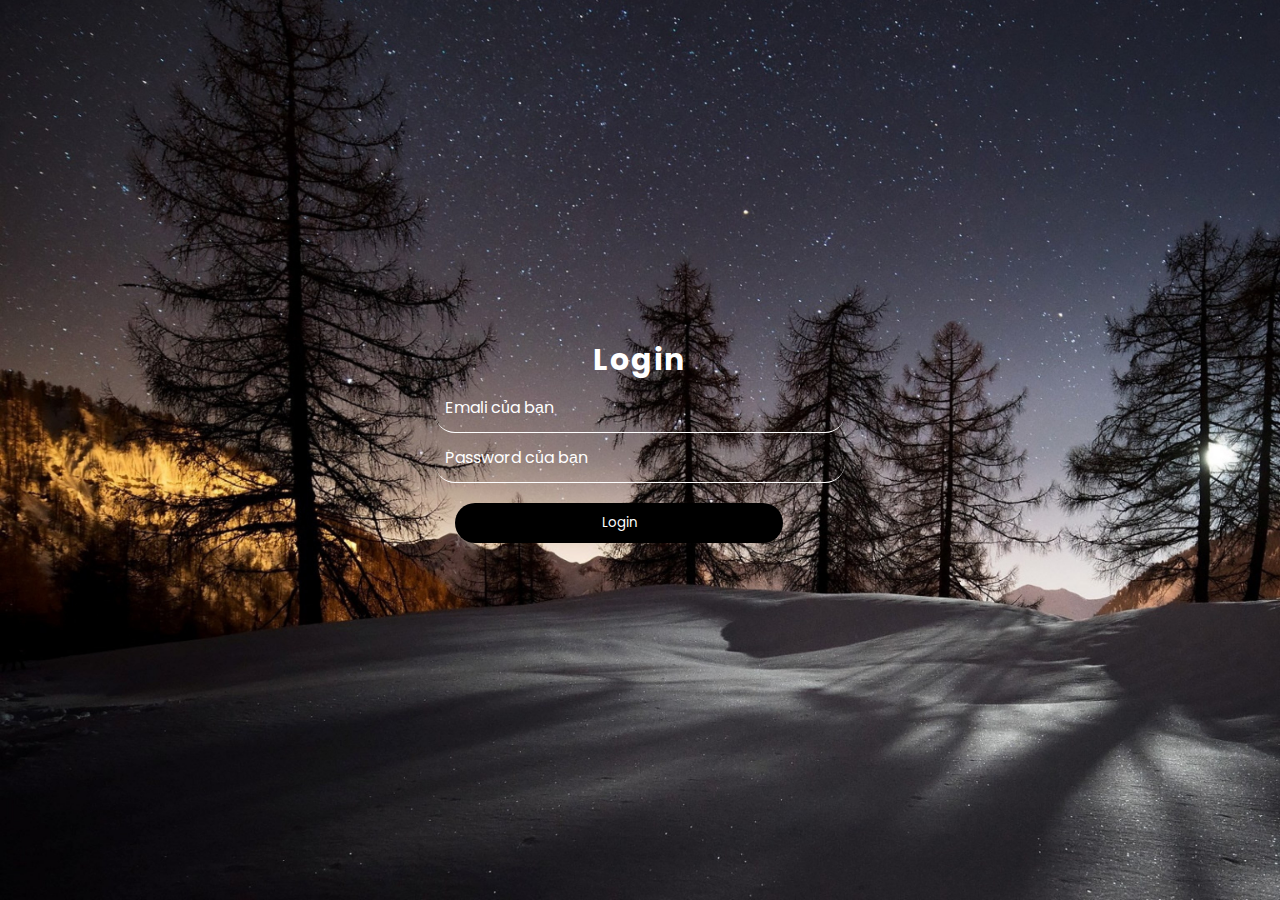
<file: SPCK/login.html>
<!DOCTYPE html>
<html lang="en">

<head>
    <meta charset="UTF-8">
    <meta name="viewport" content="width=device-width, initial-scale=1.0">
    <title>Document</title>
    <link rel="stylesheet" href="login.css">
    <link rel="stylesheet" href="https://cdnjs.cloudflare.com/ajax/libs/font-awesome/6.5.1/css/all.min.css"
        integrity="sha512-DTOQO9RWCH3ppGqcWaEA1BIZOC6xxalwEsw9c2QQeAIftl+Vegovlnee1c9QX4TctnWMn13TZye+giMm8e2LwA=="
        crossorigin="anonymous" referrerpolicy="no-referrer" />

</head>

<body>
    <div class="LG">
        <h1>Login</h1>
        <div class="login">
            <input type="Emali" placeholder="Emali của bạn">
            <i class="fa-solid fa-user"></i>
        </div>
        <div class="login1">
            <input type="password" placeholder="Password của bạn">
            <i class="fa-solid fa-lock"></i>
        </div>
        <button>
            Login
        </button>

    </div>



</body>

</html>
</file>
<file: SPCK/login.css>
@import url('https://fonts.googleapis.com/css2?family=Poppins:wght@300;400;500;600;700&display=swap');

* {
    padding: 0;
    box-sizing: border-box;
    margin: 0;
    font-family: "Poppins", sans-serif;

}

body {
    display: flex;
    justify-content: center;
    align-items: center;
    height: 100vh;
    background: url(14.jpg) no-repeat;
    background-size: cover;
    color: white;

}

h1 {
    text-align: center;
    font-size: 30px;
}

.LG {
    width: 450px;
    background: transparent;
    border-radius: 20px;
    letter-spacing: 2px;
    display: flex;
    flex-direction: column;
    padding: 0 20px;
    position: relative;

}

.login i {
    position: absolute;
    right: 50px;
    top: 32%;
}

.login1 i {
    position: absolute;
    right: 50px;
    bottom: 39%;
}



input {
    width: 100%;
    height: 100%;
    background: transparent;
    height: 50px;
    border: none;
    border-bottom: 1px solid;
    outline: none;
    padding-left: 10px;
    border-radius: 20px;
    font-size: 16px;
    color: white;
}

.login input::placeholder {
    color: white;
}

.login1 input::placeholder {
    color: white;
}


button {
    margin: 20px;
    width: 80%;
    height: 40px;
    background-color: rgb(0, 0, 0);
    color: white;
    border: none;
    outline: none;
    border-radius: 20px;

}

button:hover {
    background-color: white;
    color: black;
    transition: 1s;
    font-size: 20px;
}
</file>
